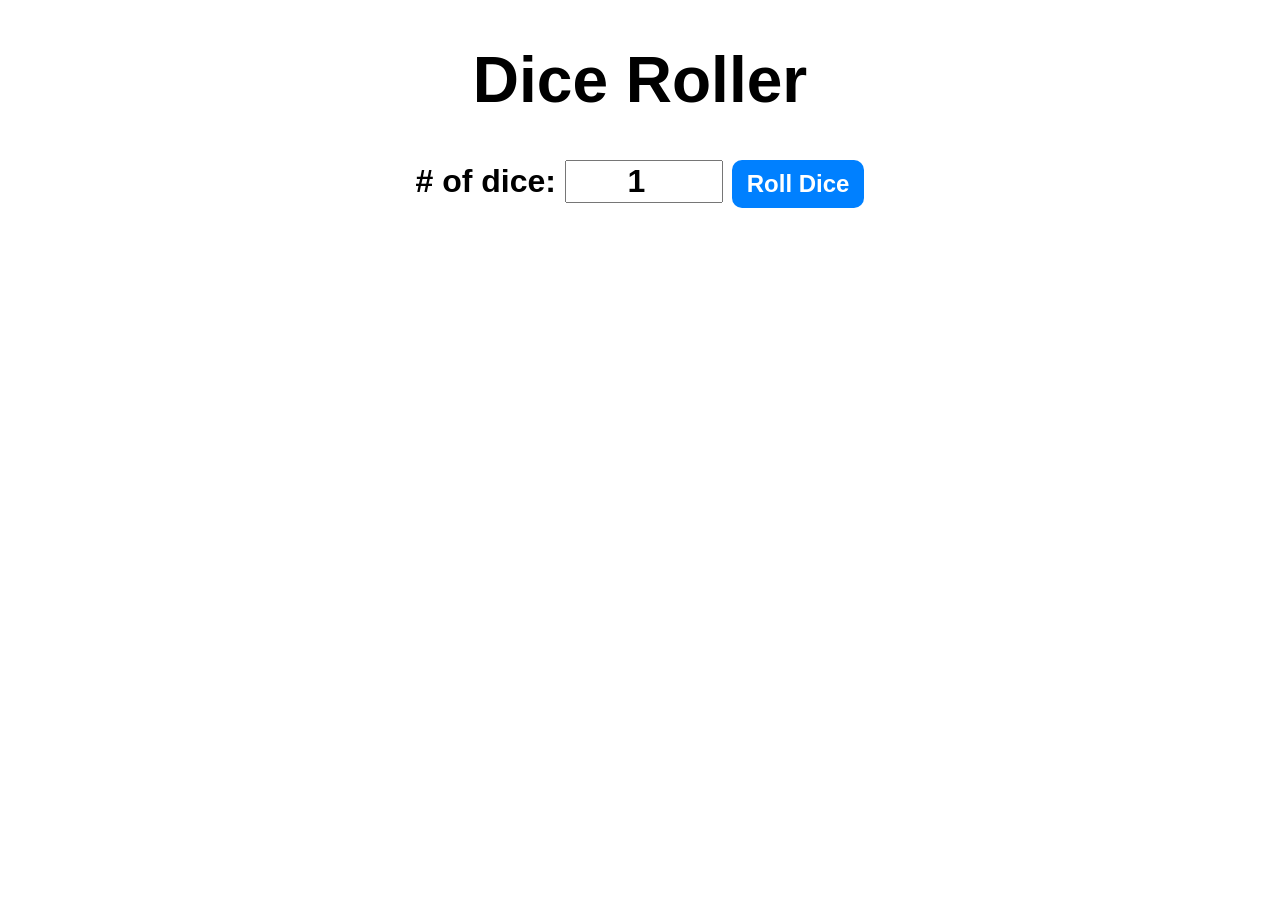
<file: diceRoller/index.html>
<!DOCTYPE html>
<html lang="en">
<head>
    <meta charset="UTF-8">
    <meta name="viewport" content="width=device-width, initial-scale=1.0">
    <title>DICE ROLL</title>
    <link rel="stylesheet" href="style.css">
</head>
<body>
    
    <div id="container">
        <h1>Dice Roller</h1>
        <label># of dice:</label>
        <input type="number" id="numOfDice" value="1" min="1">
        <button onclick="rollDice()">Roll Dice</button>
        <div id="diceResult"></div>
        <div id="diceImages"></div>
    </div>

    <script src="index.js"></script>
</body>
</html>
</file>
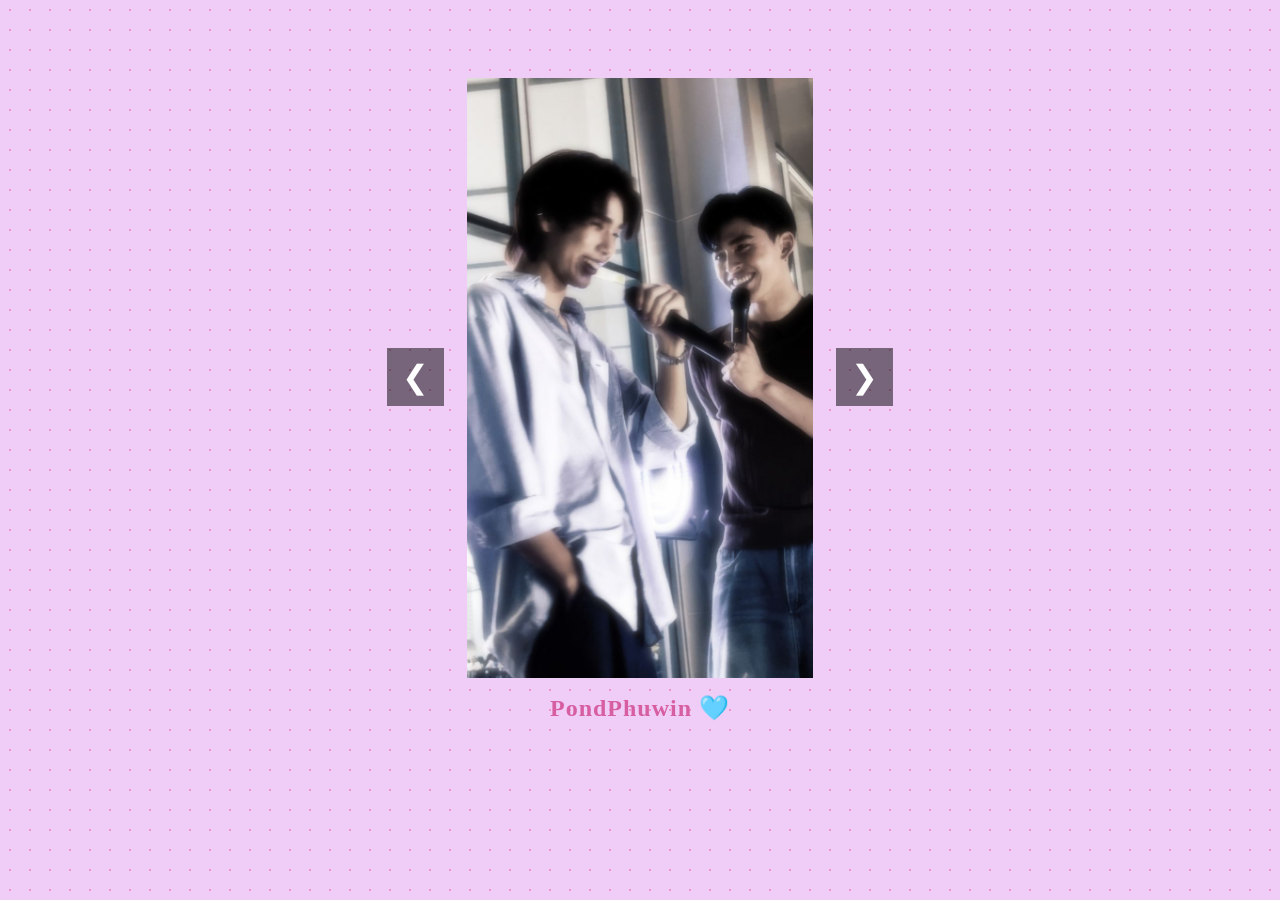
<file: imgSlider/index.html>
<!DOCTYPE html>
<html lang="en">
<head>
    <meta charset="UTF-8">
    <meta name="viewport" content="width=device-width, initial-scale=1.0">
    <title>Image Slider</title>
    <link rel="stylesheet" href="style.css">
</head>
<body>

    <div class="slider">
        <div class="slides">
            <div class="slide">
                <img  src="img1.jpg" alt="Image 1">
                <h3>PondPhuwin 🩵</h3>
            </div>
            <div class="slide">
                <img  src="img2.jpg" alt="Image 2">
                <h3>JoongDunk 💛</h3>
            </div>
            <div class="slide">
                <img  src="img3.jpg" alt="Image 3">
                <h3>JimmySea 🌊</h3>
            </div>
            <div class="slide">
                <img  src="img4.jpg" alt="Image 4">
                <h3>KengNamping 🤍</h3>
            </div>
            <div class="slide">
                <img  src="img5.jpg" alt="Image 5">
                <h3>TeeTeePor ✨</h3>
            </div>
            <div class="slide">
                <img  src="img6.jpg" alt="Image 6">
                <h3>SkyNani 🫶</h3>
            </div>
            <div class="slide">
                <img  src="img7.jpg" alt="Image 7">
                <h3>DewTee 🌷</h3>
            </div>
            <div class="slide">
                <img  src="img8.jpg" alt="Image 8">
                <h3>JuMark 🍂</h3>
            </div>
            <div class="slide">
                <img  src="img9.jpg" alt="Image 9">
                <h3>AuAuSave 🩷</h3>
            </div>
            <div class="slide">
                <img  src="img10.jpg" alt="Image 10">
                <h3>GeminiFourth 💜</h3>
            </div>
            <div class="slide">
                <img  src="img11.jpg" alt="Image 11">
                <h3>AouBoom 🌻</h3>
            </div>
            <div class="slide">
                <img  src="img12.jpg" alt="Image 12">
                <h3>ForceBook🩵</h3>
            </div>
            <div class="slide">
                <img  src="img13.jpg" alt="Image 13">
                <h3>PerthSanta 🩵</h3>
            </div>
            <div class="slide">
                <img  src="img14.jpg" alt="Image 14">
                <h3>FirstKhao 🫧</h3>
            </div>
            <div class="slide">
                <img  src="img15.jpg" alt="Image 15">
                <h3>WilliamEst 🫧</h3>
            </div>
            
            
        </div>
        <button class="prev" onclick="prevSlide()">&#10094</button>
        <button class="next" onclick="nextSlide()">&#10095</button>
    </div>
    <script src="index.js"></script>
</body>
</html>
</file>
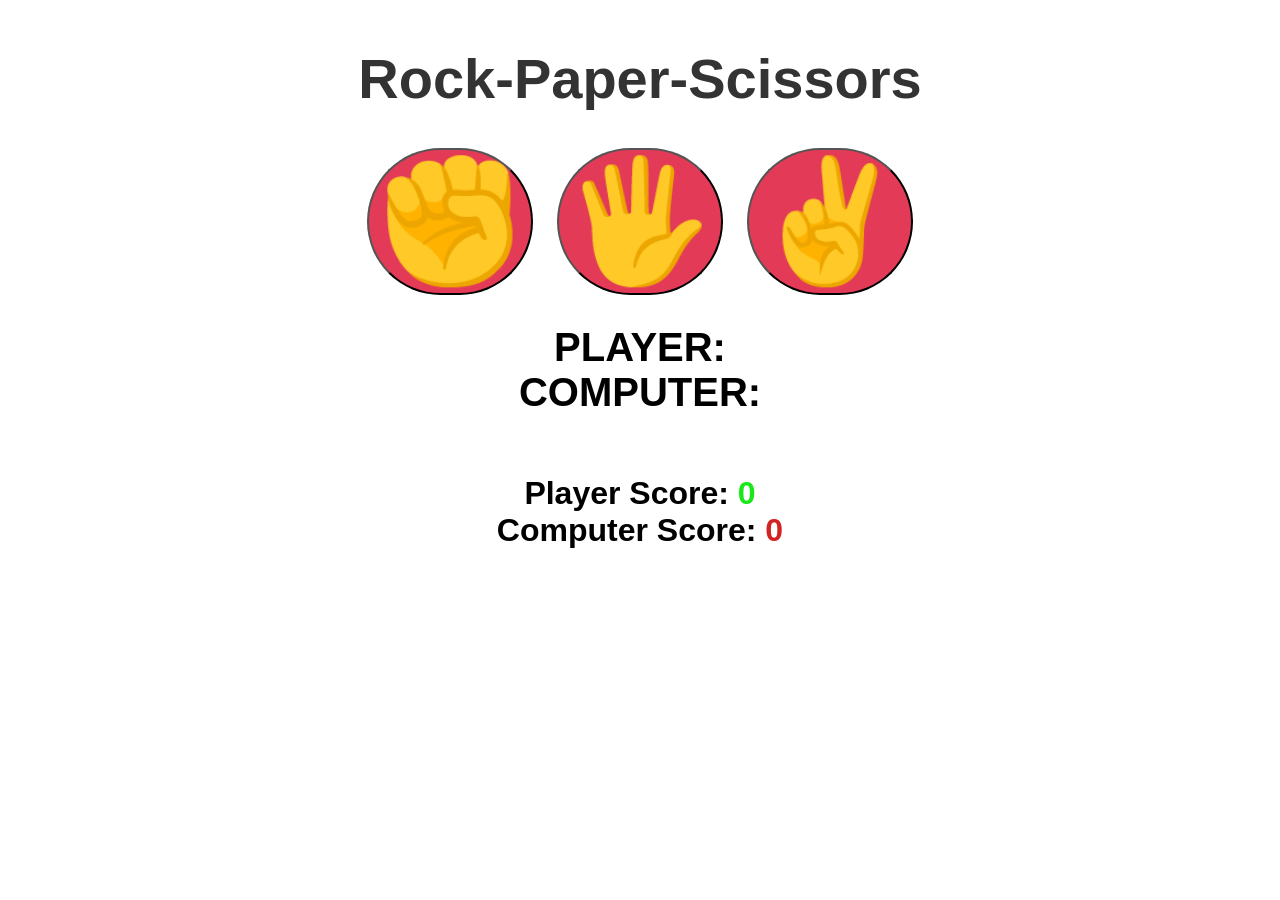
<file: RockPaperScissor/index.html>
<!DOCTYPE html>
<html lang="en">
<head>
    <meta charset="UTF-8">
    <meta name="viewport" content="width=device-width, initial-scale=1.0">
    <title>Rock-Paper-Scissor</title>
    <link rel="stylesheet" href="style.css">
</head>
<body>
    <h1>Rock-Paper-Scissors</h1>
    <div class="choices">
        <button onclick="playGames('rock')">✊</button>
    <button onclick="playGames('paper')">🖐️</button>
    <button onclick="playGames('scissors')">✌️</button>
    </div>
    <div id="playerDisplay">PLAYER:</div>
    <div id="computerDisplay">COMPUTER:</div>
    <div id="resultDisplay"></div>

    <div class="scoreDisplay">Player Score:
        <span id="playerScoreDisplay">0</span>
    </div>

    <div class="scoreDisplay">Computer Score:
        <span id="computerScoreDisplay">0</span>
    </div>
    <script src="index.js"></script>
</body>
</html>
</file>
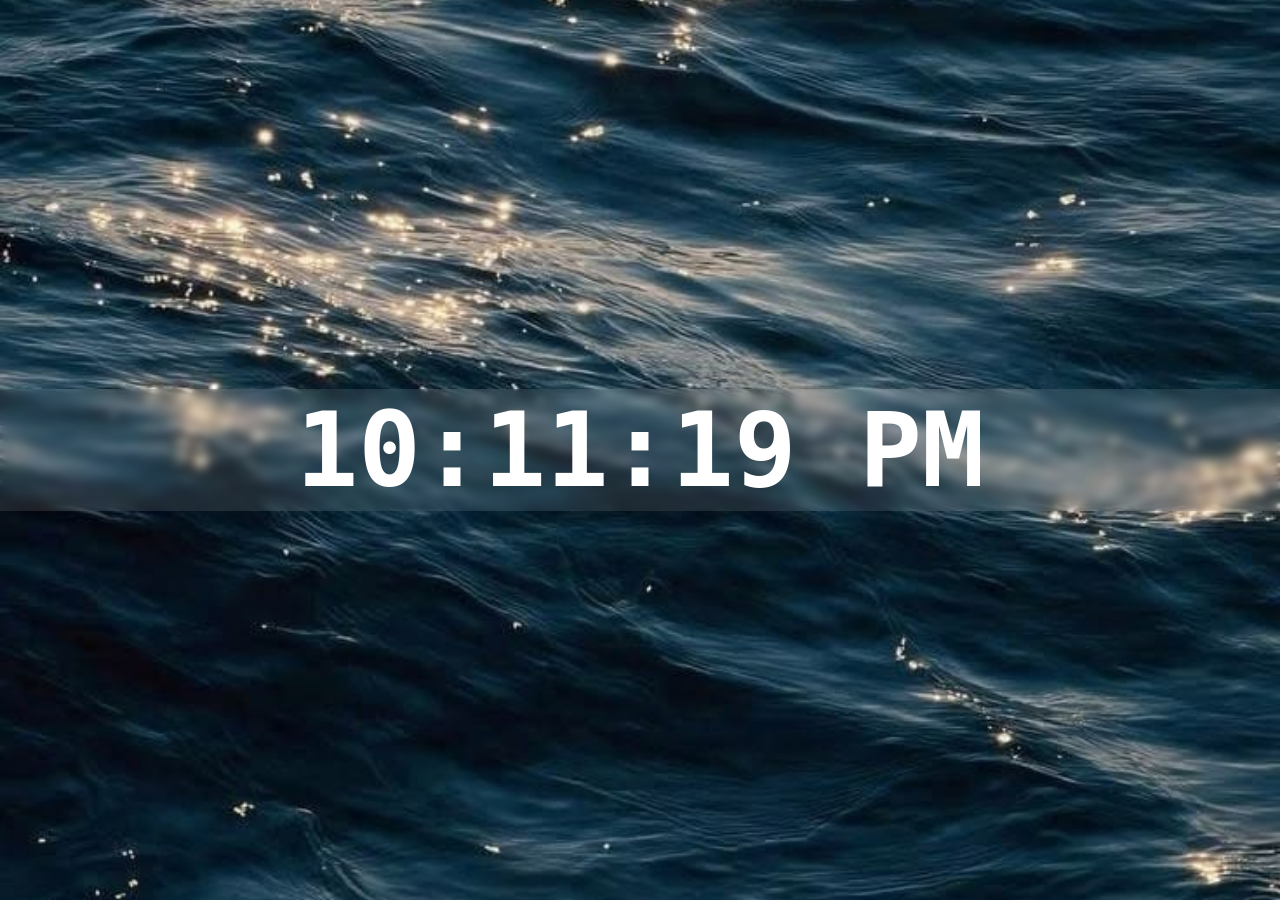
<file: SecondStory⌛/index.html>
<!DOCTYPE html>
<html lang="en">
<head>
    <meta charset="UTF-8">
    <meta name="viewport" content="width=device-width, initial-scale=1.0">
    <title>SecondStory⌛</title>
    <link rel="stylesheet" href="style.css">
</head>
<body>

    <div id="clock-container">
        <div id="clock">00:00:00</div>
    </div>

    <script src="index.js"></script>
</body>
</html>
</file>
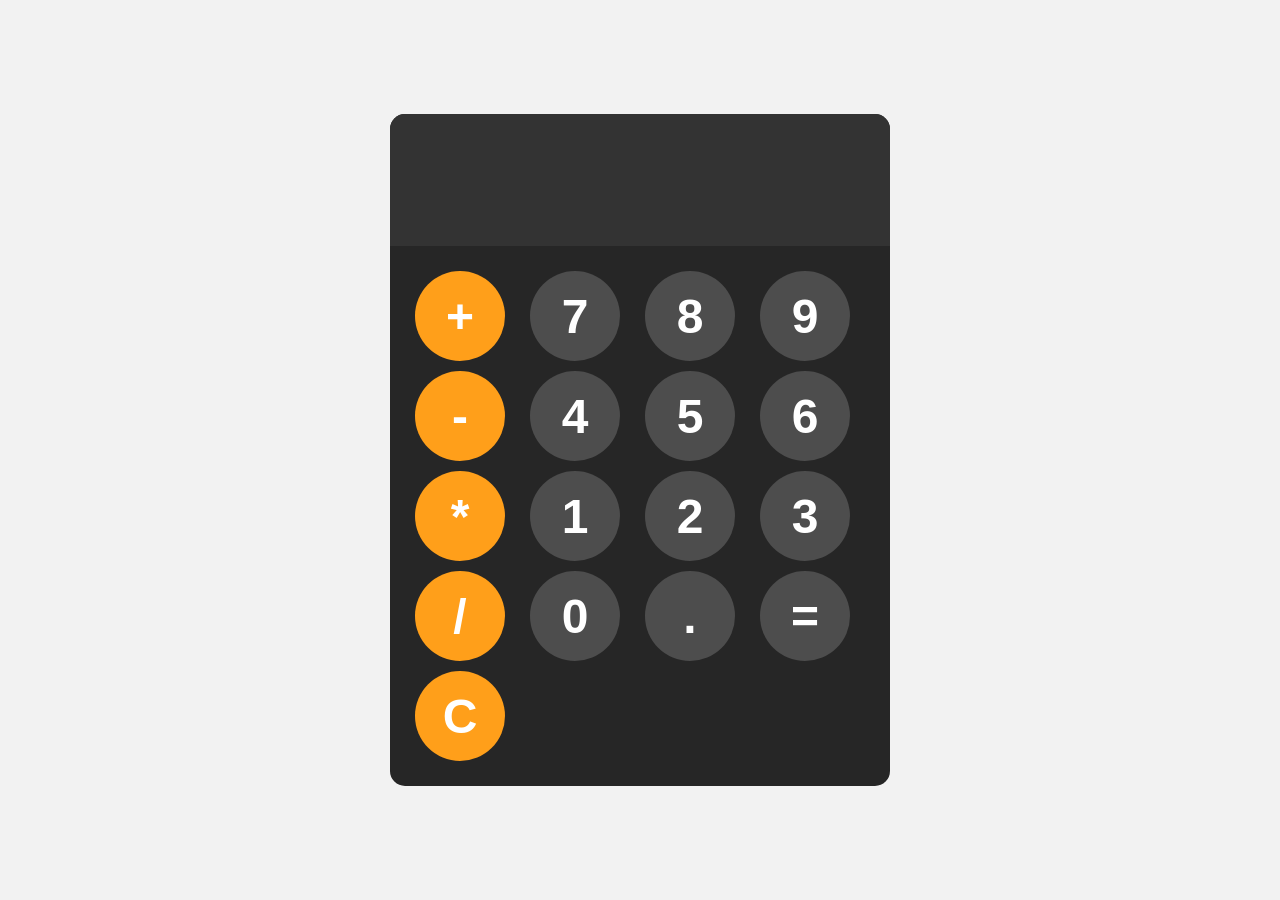
<file: simpCalculator/index.html>
<!DOCTYPE html>
<html lang="en">
<head>
    <meta charset="UTF-8">
    <meta name="viewport" content="width=device-width, initial-scale=1.0">
    <title>Simple calculator🧮</title>
    <link rel="stylesheet" href="style.css">
</head>
<body>
    <div id="calculator">
        <input id="display" readonly>
        <div id="keys">
            <button onclick="appendToDisplay('+')" class="operatot-btn">+</button>
            <button onclick="appendToDisplay('7')">7</button>
            <button onclick="appendToDisplay('8')">8</button>
            <button onclick="appendToDisplay('9')">9</button>
            <button onclick="appendToDisplay('-')" class="operatot-btn">-</button>
            <button onclick="appendToDisplay('4')">4</button>
            <button onclick="appendToDisplay('5')">5</button>
            <button onclick="appendToDisplay('6')">6</button>
            <button onclick="appendToDisplay('*')" class="operatot-btn">*</button>
            <button onclick="appendToDisplay('1')">1</button>
            <button onclick="appendToDisplay('2')">2</button>
            <button onclick="appendToDisplay('3')">3</button>
            <button onclick="appendToDisplay('/')" class="operatot-btn">/</button>
            <button onclick="appendToDisplay('0')">0</button>
            <button onclick="appendToDisplay('.')">.</button>
            <button onclick="calculate()">=</button>
            <button onclick="clearDisplay()" class="operatot-btn">C</button>
        </div>
    </div>
    <script src="script.js"></script>
</body>
</html>
</file>
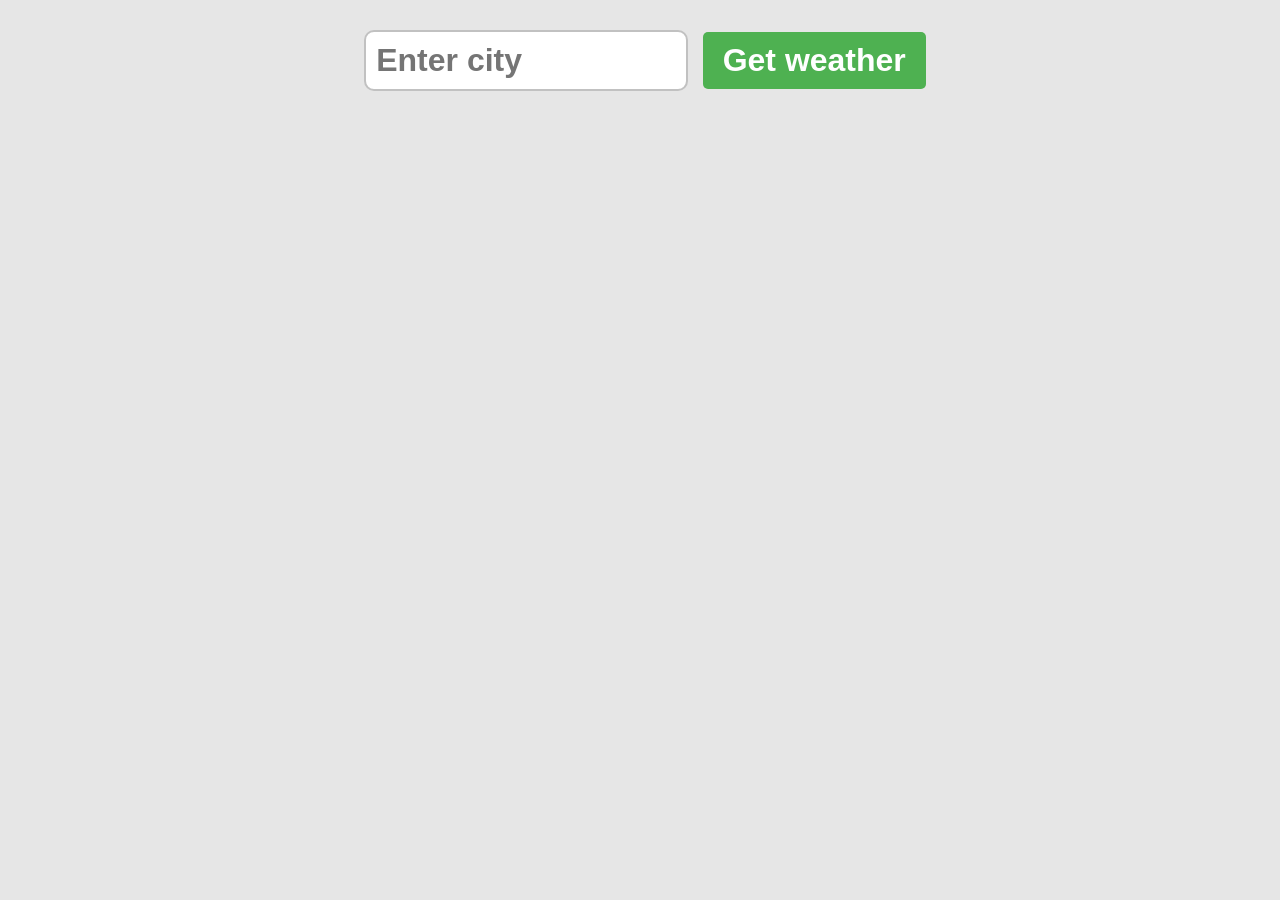
<file: weatherApp/index.html>
<!DOCTYPE html>
<html lang="en">
<head>
    <meta charset="UTF-8">
    <meta name="viewport" content="width=device-width, initial-scale=1.0">
    <title>Weather</title>
    <link rel="stylesheet" href="style.css">
</head>
<body>
    <form class="weatherForm">
        <input type="text" class="cityInput" placeholder="Enter city">
        <button type="submit">Get weather</button>
    </form>
     <div class="card" style="display: none;">
        
     </div>
    <script src="index.js"></script>
</body>
</html>
</file>
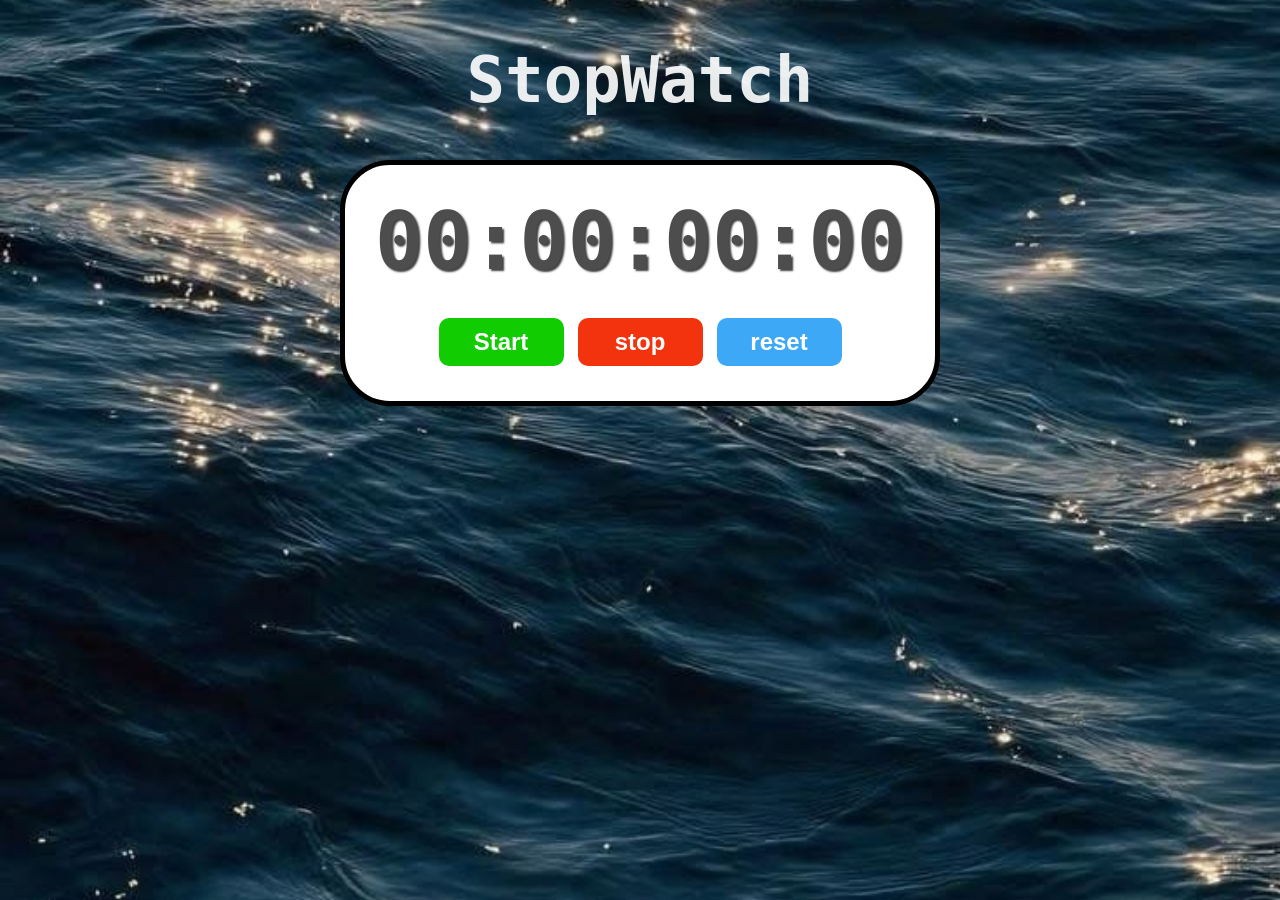
<file: SecondStory⌛/stopWatch.html>
<!DOCTYPE html>
<html lang="en">
<head>
    <meta charset="UTF-8">
    <meta name="viewport" content="width=device-width, initial-scale=1.0">
    <title>StopWatch</title>
    <link rel="stylesheet" href="style.css">
</head>
<body id="stopWatchHome">
    
    <h1 id="myH1">StopWatch</h1>
    <div id="container">
        <div id="display">
            00:00:00:00
        </div>
        <div id="controls">
            <button id="startbtn" onclick="start()">Start</button>
            <button id="stopbtn" onclick="stop()">stop</button>
            <button id="resetbtn" onclick="reset()">reset</button>
        </div>
    </div>
    <script src="stopWatch.js"></script>
</body>
</html>
</file>
<file: diceRoller/style.css>
#container{
    font-family: Arial, sans-serif;
    text-align: center;
    font-size: 2rem;
    font-weight: bold;
}
button{
    font-size: 1.5rem;
    padding: 10px 15px;
    border-radius: 10px;
    border: none;
    background-color: hsl(210, 100%, 50%);
    color: white;
    font-weight: bold;
    cursor: pointer;
}
button:hover{
    background-color: hsl(210, 100%, 60%);
}
button:active{
    background-color: hsl(210, 100%, 70%);
}

input{
    font-size: 2rem;
    width: 150px;
    text-align: center;
    font-weight: bold;
}

#diceResult{
    margin: 25px;
}

#diceImages img{
    width: 150px;
    margin: 5px;
}
</file>
<file: imgSlider/style.css>
body {
    background-color: #efcdf7;
    background-image: radial-gradient(#ed95c6 1px, transparent 1px);
    background-size: 20px 20px;
}
.slider {
    padding-top: 70px;
    position: relative;
    width: 100%;
    margin: auto;
    overflow: hidden;
}

.slides .slide {
    display: none;
    text-align: center;
}

.slides .slide.displaySlide {
    display: block;
    animation-name: fade;
    animation-duration: 1.5s;
}

.slider img {
    width: auto;
    max-width: 85%;
    height: 600px;
    object-fit: contain;
    margin: auto;
}

.slide h3 {
    margin-top: 12px;
    color: #d75fa1;
    font-size: 1.5rem;
    font-family: Georgia, serif;
    text-align: center;
    letter-spacing: 1px;
}

.slider button {
    position: absolute;
    top: 50%;
    transform: translateY(-50%);
    font-size: 2rem;
    padding: 10px 15px;
    background-color: hsla(0, 0%, 0%, 0.5);
    color: white;
    border: none;
    cursor: pointer;
    z-index: 1;
}

.prev {
    left: 30%;
}

.next {
    right: 30%;
}

@keyframes fade {
    from {
        opacity: 0.5;
    }
    to {
        opacity: 1;
    }
}
</file>
<file: RockPaperScissor/style.css>
body{
    font-family: Arial, Helvetica, sans-serif;
    font-weight: bold;
    display: flex;
    flex-direction: column;
    align-items: center;
}
h1{
    font-size: 3.5rem;
    color: hsl(0, 0%, 20%);
}
.choices{
    margin-bottom: 30px;
}
.choices button{
    font-size: 7.5rem;
    min-width: 160px;
    margin: 0 10px;
    border-radius: 250px;
    background-color: hsl(350, 75%, 56%);
    cursor: pointer;
    transition: background-color 0.5s ease;
}
.choices button:hover{
    background-color: hsl(350, 75%, 66%);
}
#playerDisplay, #computerDisplay{
    font-size: 2.5rem;
}
#resultDisplay{
    font-size: 5rem;
    margin: 30px 0;
}
.scoreDisplay{
   font-size: 2rem; 
}

.greenText, #playerScoreDisplay{
    color: hsl(120, 81%, 50%);
}
.redText, #computerScoreDisplay{
    color: hsl(0, 71%, 48%);
}
</file>
<file: SecondStory⌛/style.css>
body{
    background-image: url(background.jpeg);
    background-position: center;
    background-repeat: no-repeat;
    background-size: cover;
    background-attachment: fixed;
    margin: 0;
}
#clock-container{
    display: flex;
    justify-content: center;
    align-items: center;
    height: 100vh;
}
#clock{
    font-family: monospace;
    font-size: 6.5rem;
    font-weight: bold;
    text-align: center;
    color: white;
    backdrop-filter: blur(5px);
    background-color: hsl(0,0%,100%,0.1);
    width: 100%;
}

#stopWatchHome{
    display: flex;
    flex-direction: column;
    align-items: center;
}

#myH1{
    font-size: 4rem;
    font-family: monospace;
    color: rgba(255, 255, 255, 0.909);
}

#container{
    display: flex;
    flex-direction: column;
    align-items: center;
    padding: 30px;
    border: 5px solid;
    border-radius: 50px;
    background-color: white;
}

#display{
    font-size: 5rem;
    font-family: monospace;
    font-weight: bold;
    color: hsl(0,0%,30%);
    text-shadow: 2px 2px 2px hsla(0,0%,0%,0.75);
    margin-bottom: 25px;
}

#controls button{
    font-size: 1.5rem;
    font-weight: bold;
    padding: 10px 20px;
    margin: 5px;
    min-width: 125px;
    border: none;
    border-radius: 10px;
    cursor: pointer;
    color: white;
    transition: background-color 0.5s ease;
}

#startbtn{
    background-color: hsl(115,100%,40%);
}
#startbtn:hover{
    background-color: hsl(115,100%,30%);
}

#stopbtn{
    background-color: hsl(10,90%,50%);
}
#stopbtn:hover{
    background-color: hsl(10,90%,40%);
}

#resetbtn{
    background-color: hsl(205,90%,60%);
}
#resetbtn:hover{
    background-color: hsl(205,90%,50%);
}
</file>
<file: simpCalculator/style.css>
body{
    margin: 0;
    display: flex;
    justify-content: center;
    align-items: center;
    height: 100vh;
    background-color: hsl(0, 0%,95%);
}

#calculator{
    font-family: Arial, Helvetica, sans-serif;
    background-color: hsl(0, 0%,15%);
    border-radius: 15px;
    max-width: 500px;
    overflow: hidden;
}

#display{
    width: 100%;
    padding: 20px;
    font-size: 5rem;
    text-align: left;
    border: none;
    background-color: hsl(0, 0%,20%);
    color: white;
}

#keys{
    display: grid;
    grid-template-columns: repeat(4, 1fr);
    gap: 10px;
    padding: 25px;
}

button{
    width: 90px;
    height:  90px;
    border-radius: 50px;
    border: none;
    background-color: hsl(0,0%,30%);
    color: white;
    font-size: 3rem;
    font-weight: bold;
    cursor: pointer;
    
}
button:hover{
    background-color: hsl(0,0%,40%);
}
button:active{
    background-color: hsl(0,0%,50%);
}
.operatot-btn{
    background-color: hsl(35,100%,55%);
}
.operatot-btn:hover{
    background-color: hsl(35,100%,65%);
}
.operatot-btn:active{
    background-color: hsl(35,100%,75%);
}
</file>
<file: weatherApp/style.css>
body{
    font-family: Arial, Helvetica, sans-serif;
    background-color: hsl(0, 0%, 90%);
    margin: 0;
    display: flex;
    flex-direction: column;
    align-items: center;
}
.weatherForm{
    margin: 20px;
}
.cityInput{
    padding: 10px;
    font-size: 2rem;
    font-weight: bold;
    border: 2px solid hsla(0, 0%, 20%, 0.3);
    border-radius: 10px;
    margin: 10px;
    width: 300px;
}
button[type="submit"]{
    padding: 10px 20px;
    font-weight: bold;
    font-size: 2rem;
    background-color: hsl(122, 39%, 50%);
    color: white;
    border: none;
    border-radius: 5px;
    cursor: pointer;
}
button[type="submit"]:hover{
    background-color: hsl(122, 39%, 40%);

}
.card{
    background: linear-gradient(180deg, hsl(210, 100%, 75%), hsl(40, 100%, 75%));
    padding: 50px;
    border-radius: 10px;
    box-shadow: 2px 2px 5px hsla(0, 0%, 0%, 0.5);
    min-width: 300px;
    display: flex;
    flex-direction: column;
    align-items: center;
}
h1{
    margin-top: 0;
    margin-bottom: 25px;
}
p{
    font-size: 1.5rem;
    margin: 5px 0;
}
.cityDisplay, .tempDisplay{
    font-size: 3.5rem;
    font-weight: bold;
    color: hsl(0, 0%, 0%, 0.75);
    margin-bottom: 25px;
}
.humidityDisplay{
    font-weight: bold;
    margin-bottom: 25px;
}
.descDisplay{
    font-style: italic;
    font-weight: bold;
    font-size: 2rem;
}
.weatherEmoji{
    margin: 0;
    font-size: 7.5rem;
}
.errorDisplay{
    font-size: 2.5rem;
    font-weight: bold;
    color: hsla(0, 0%, 0%, 0.75);
}
</file>
